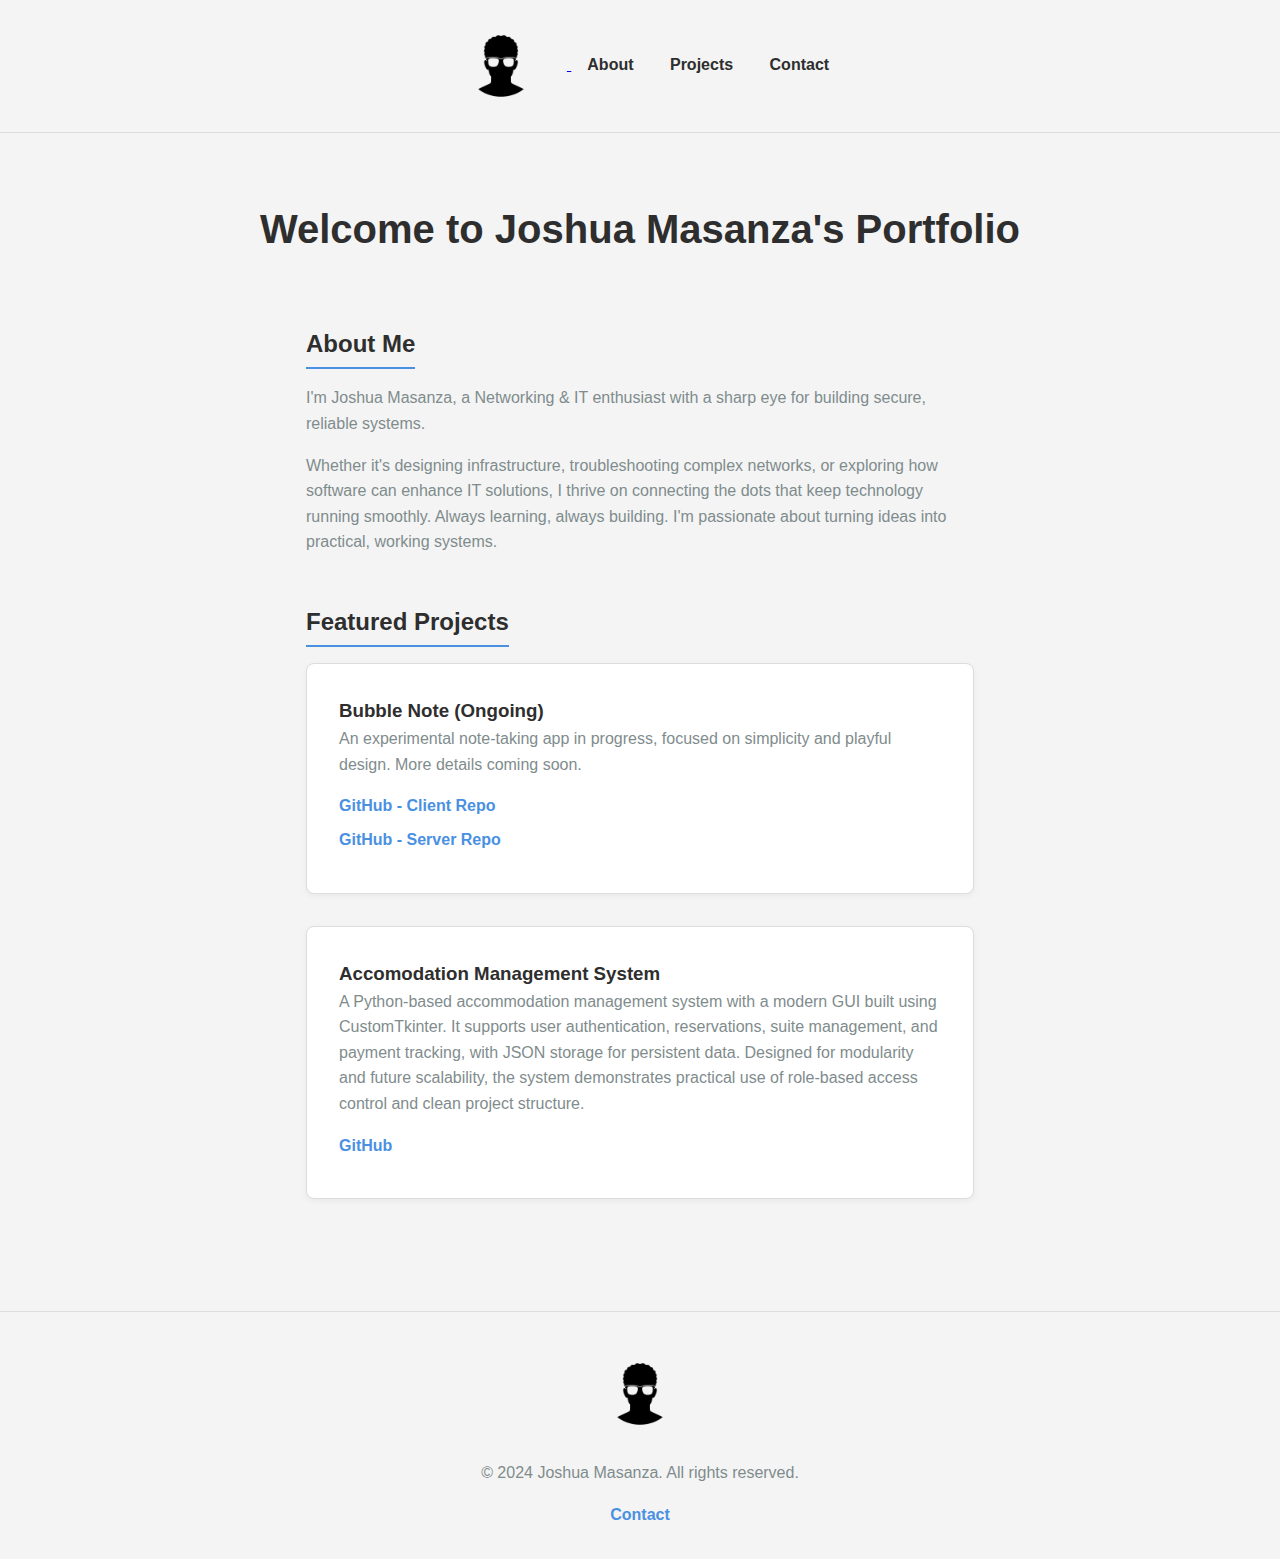
<file: index.html>
<!DOCTYPE html>
<html lang="en">
<head>
    <meta charset="UTF-8">
    <meta name="viewport" content="width=device-width, initial-scale=1.0">
    <title>Home - Joshua Masanza Portfolio</title>
    <link rel="stylesheet" href="styles/style.css">
    <!-- <link rel="stylesheet" href="styles/testing.css"> -->
</head>
<body>
    <nav>
        <ul>
            <!-- <li><a href="index.html">Home</a></li> -->
            <li><a href="index.html"><img src="public/images/logo.png" alt="Home" class="logo"></li>
            <li><a href="about.html">About</a></li>
            <li><a href="projects.html">Projects</a></li>
            <li><a href="contact.html">Contact</a></li>
        </ul>
    </nav>
    <header>
        <h1>Welcome to Joshua Masanza's Portfolio</h1>
    </header>
    <main>
        <section>
            <h2>About Me</h2>
            <p>
                I'm Joshua Masanza, a Networking & IT enthusiast with a sharp eye for building secure, reliable systems. 
            </p>

            <p>
                Whether it's designing infrastructure, troubleshooting complex networks, or exploring how software can enhance IT solutions, I thrive on connecting the dots that keep technology running smoothly. 
                
                Always learning, always building. I'm passionate about turning ideas into practical, working systems.
            </p>
            
        </section>
        <section>
            <h2>Featured Projects</h2>
            <div class="project-content featured">
                <h3 class="project-title">Bubble Note (Ongoing)</h3>
                <p class="project-description">
                    An experimental note-taking app in progress, focused on simplicity and playful design. More details coming soon.
                </p>
                
                <div class="project-links" class=""project-tags>
                    <li><a href="https://github.com/joshonline/Bubble-Note-Client" target="_blank">GitHub - Client Repo</a></li>
                    <li><a href="https://github.com/joshonline/Bubble-Note-Server" target="_blank">GitHub - Server Repo</a></li>
                </div>
            </div>

                <div class="project-content featured">
                <h3 class="project-title">Accomodation Management System</h3>
                <p class="project-description">
                    A Python-based accommodation management system with a modern GUI built using CustomTkinter. It supports user authentication, reservations, suite management, and payment tracking, with JSON storage for persistent data. Designed for modularity and future scalability, the system demonstrates practical use of role-based access control and clean project structure.
                </p>
                
                <div class="project-links" class="project-tags">
                    <li><a href="https://github.com/joshonline/hotel-management-system" target="_blank">GitHub</a></li>
                </div>
            </div>
        </section>
    </main>
    <footer>
        <img src="public/images/logo.png" alt="Joshua Masanza Logo" width="100" class="logo">
        <p>&copy; 2024 Joshua Masanza. All rights reserved.</p>
        <a href="contact.html">Contact</a>
    </footer>   
</body>
</html>
</file>
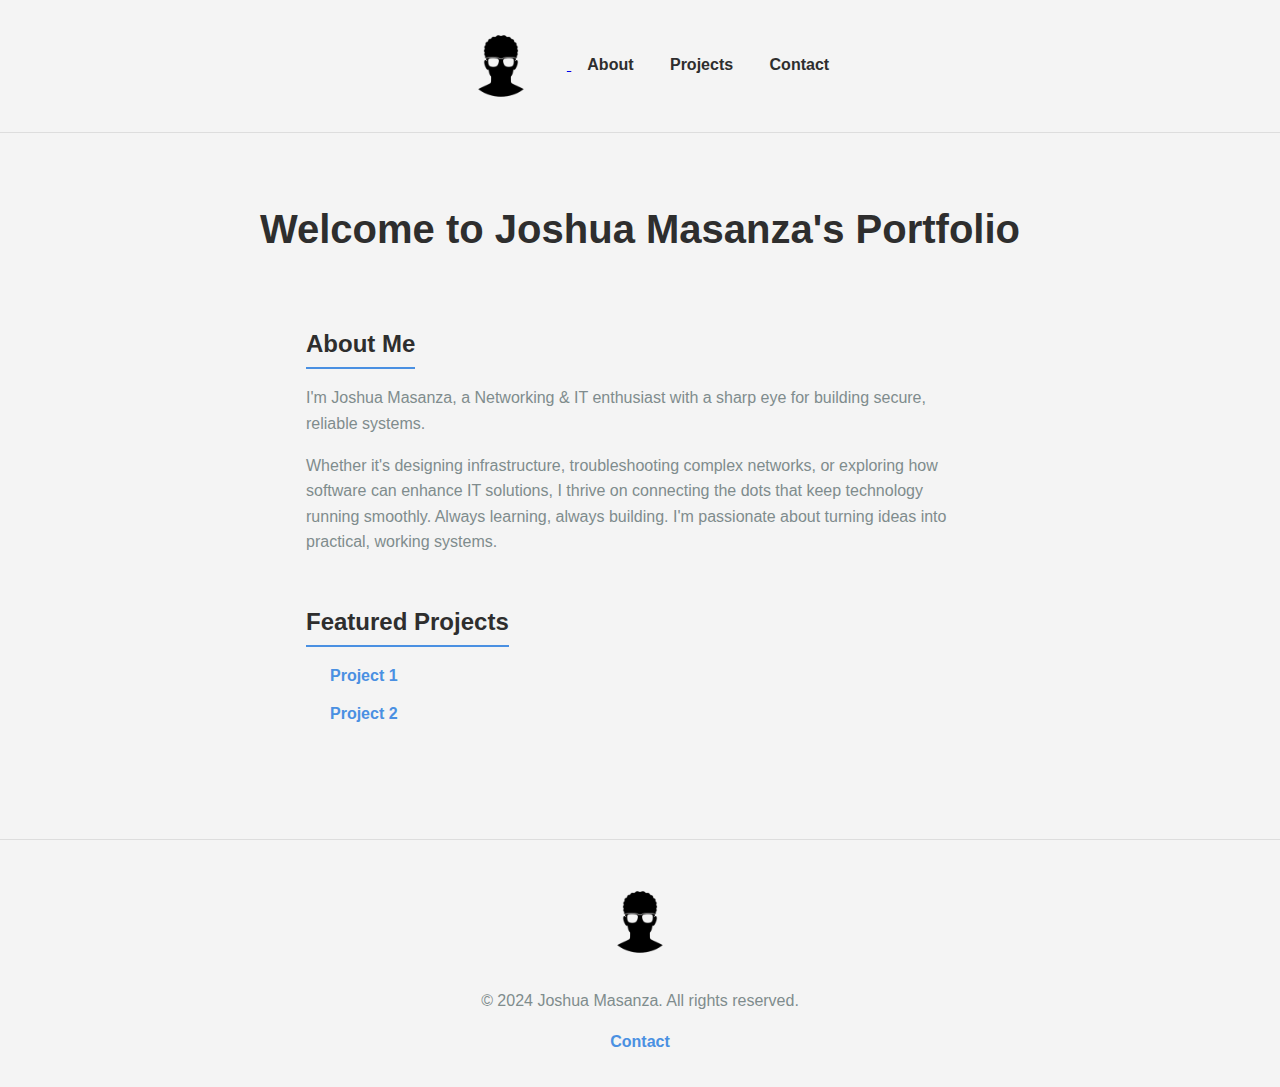
<file: src/index.html>
<!DOCTYPE html>
<html lang="en">
<head>
    <meta charset="UTF-8">
    <meta name="viewport" content="width=device-width, initial-scale=1.0">
    <title>Home - Joshua Masanza Portfolio</title>
    <link rel="stylesheet" href="styles/style.css">
    <!-- <link rel="stylesheet" href="styles/testing.css"> -->
</head>
<body>
    <nav>
        <ul>
            <!-- <li><a href="index.html">Home</a></li> -->
            <li><a href="index.html"><img src="../public/images/logo.png" alt="Home" class="logo"></li>
            <li><a href="about.html">About</a></li>
            <li><a href="projects.html">Projects</a></li>
            <li><a href="contact.html">Contact</a></li>
        </ul>
    </nav>
    <header>
        <h1>Welcome to Joshua Masanza's Portfolio</h1>
    </header>
    <main>
        <section>
            <h2>About Me</h2>
            <p>
                I'm Joshua Masanza, a Networking & IT enthusiast with a sharp eye for building secure, reliable systems. 
            </p>

            <p>
                Whether it's designing infrastructure, troubleshooting complex networks, or exploring how software can enhance IT solutions, I thrive on connecting the dots that keep technology running smoothly. 
                
                Always learning, always building. I'm passionate about turning ideas into practical, working systems.
            </p>
            
        </section>
        <section>
            <h2>Featured Projects</h2>
            <ul>
                <li><a href="projects.html#project1">Project 1</a></li>
                <li><a href="projects.html#project2">Project 2</a></li>
            </ul>
        </section>
    </main>
    <footer>
        <img src="../public/images/logo.png" alt="Joshua Masanza Logo" width="100" class="logo">
        <p>&copy; 2024 Joshua Masanza. All rights reserved.</p>
        <a href="contact.html">Contact</a>
    </footer>   
</body>
</html>
</file>
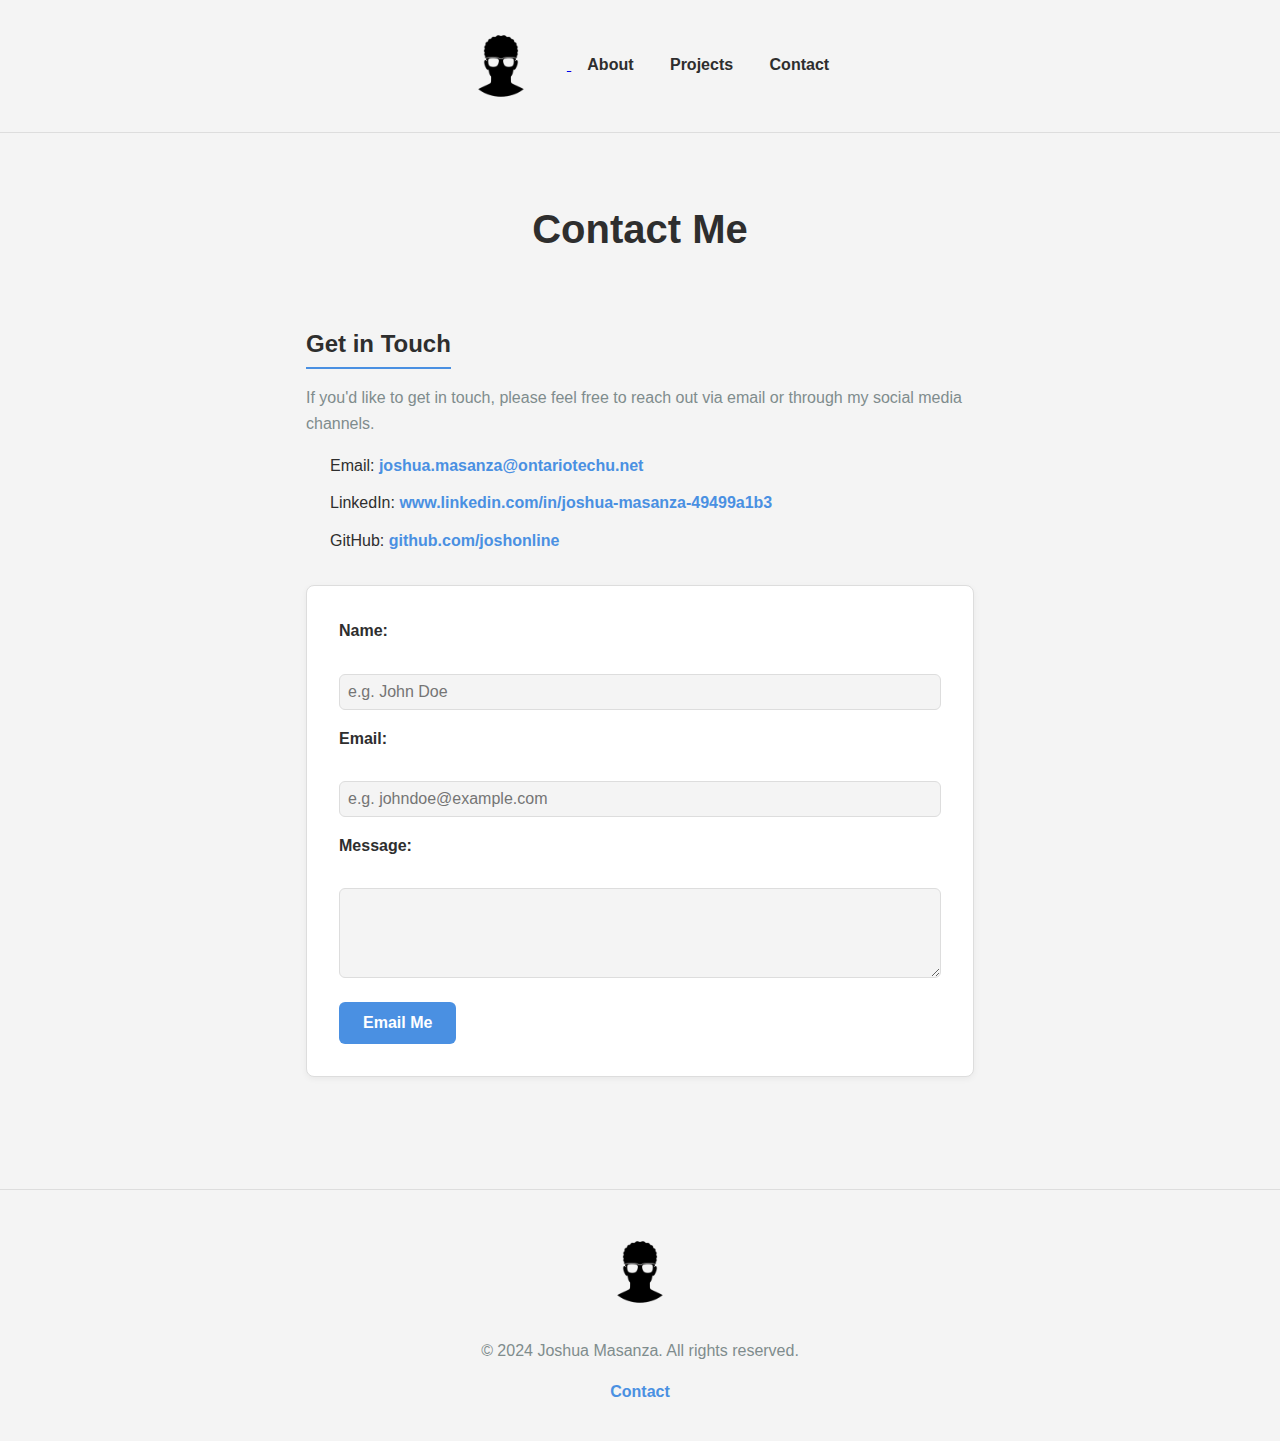
<file: contact.html>
<!DOCTYPE html>
<html lang="en">
<head>
    <meta charset="UTF-8">
    <meta name="viewport" content="width=device-width, initial-scale=1.0">
    <title>Contact Me</title>
    <link rel="stylesheet" href="styles/style.css">
    <!-- <link rel="stylesheet" href="styles/testing.css"> -->
</head>
<body>
    <nav>
        <ul>
            <!-- <li><a href="index.html">Home</a></li> -->
            <li><a href="index.html"><img src="public/images/logo.png" alt="Home" class="logo"></li>
            <li><a href="about.html">About</a></li>
            <li><a href="projects.html">Projects</a></li>
            <li><a href="contact.html">Contact</a></li>
        </ul>
    </nav>
    <header>
        <h1>Contact Me</h1>
    </header>
    <main>
        <section>
            <h2>Get in Touch</h2>
            <p>If you'd like to get in touch, please feel free to reach out via email or through my social media channels.</p>
            <ul>
                <li>Email: <a href="mailto:joshua.masanza@ontariotechu.net">joshua.masanza@ontariotechu.net</a></li>
                <li>LinkedIn: <a href="www.linkedin.com/in/joshua-masanza-49499a1b3" target="_blank">www.linkedin.com/in/joshua-masanza-49499a1b3</a></li>
                <li>GitHub: <a href="https://github.com/joshonline" target="_blank">github.com/joshonline</a></li>
            </ul>
    <form action="mailto:joshua.masanza@ontariotechu.net">
        <label for="name">Name:</label><br>
        <input type="text" id="name" name="name" placeholder="e.g. John Doe" required><br>
        <label for="email">Email:</label><br>
        <input type="email" id="email" name="email" placeholder="e.g. johndoe@example.com" required><br>
        <label for="message">Message:</label><br>
        <textarea id="message" name="message" rows="4" required></textarea><br>
            <input type="submit" value="Email Me"> 
        </section>
    </form>
</main>
    <footer>
        <img src="public/images/logo.png" alt="Joshua Masanza Logo" width="100" class="logo">
        <p>&copy; 2024 Joshua Masanza. All rights reserved.</p>
        <a href="contact.html">Contact</a>
    </footer>   
</body>
</html>
</file>
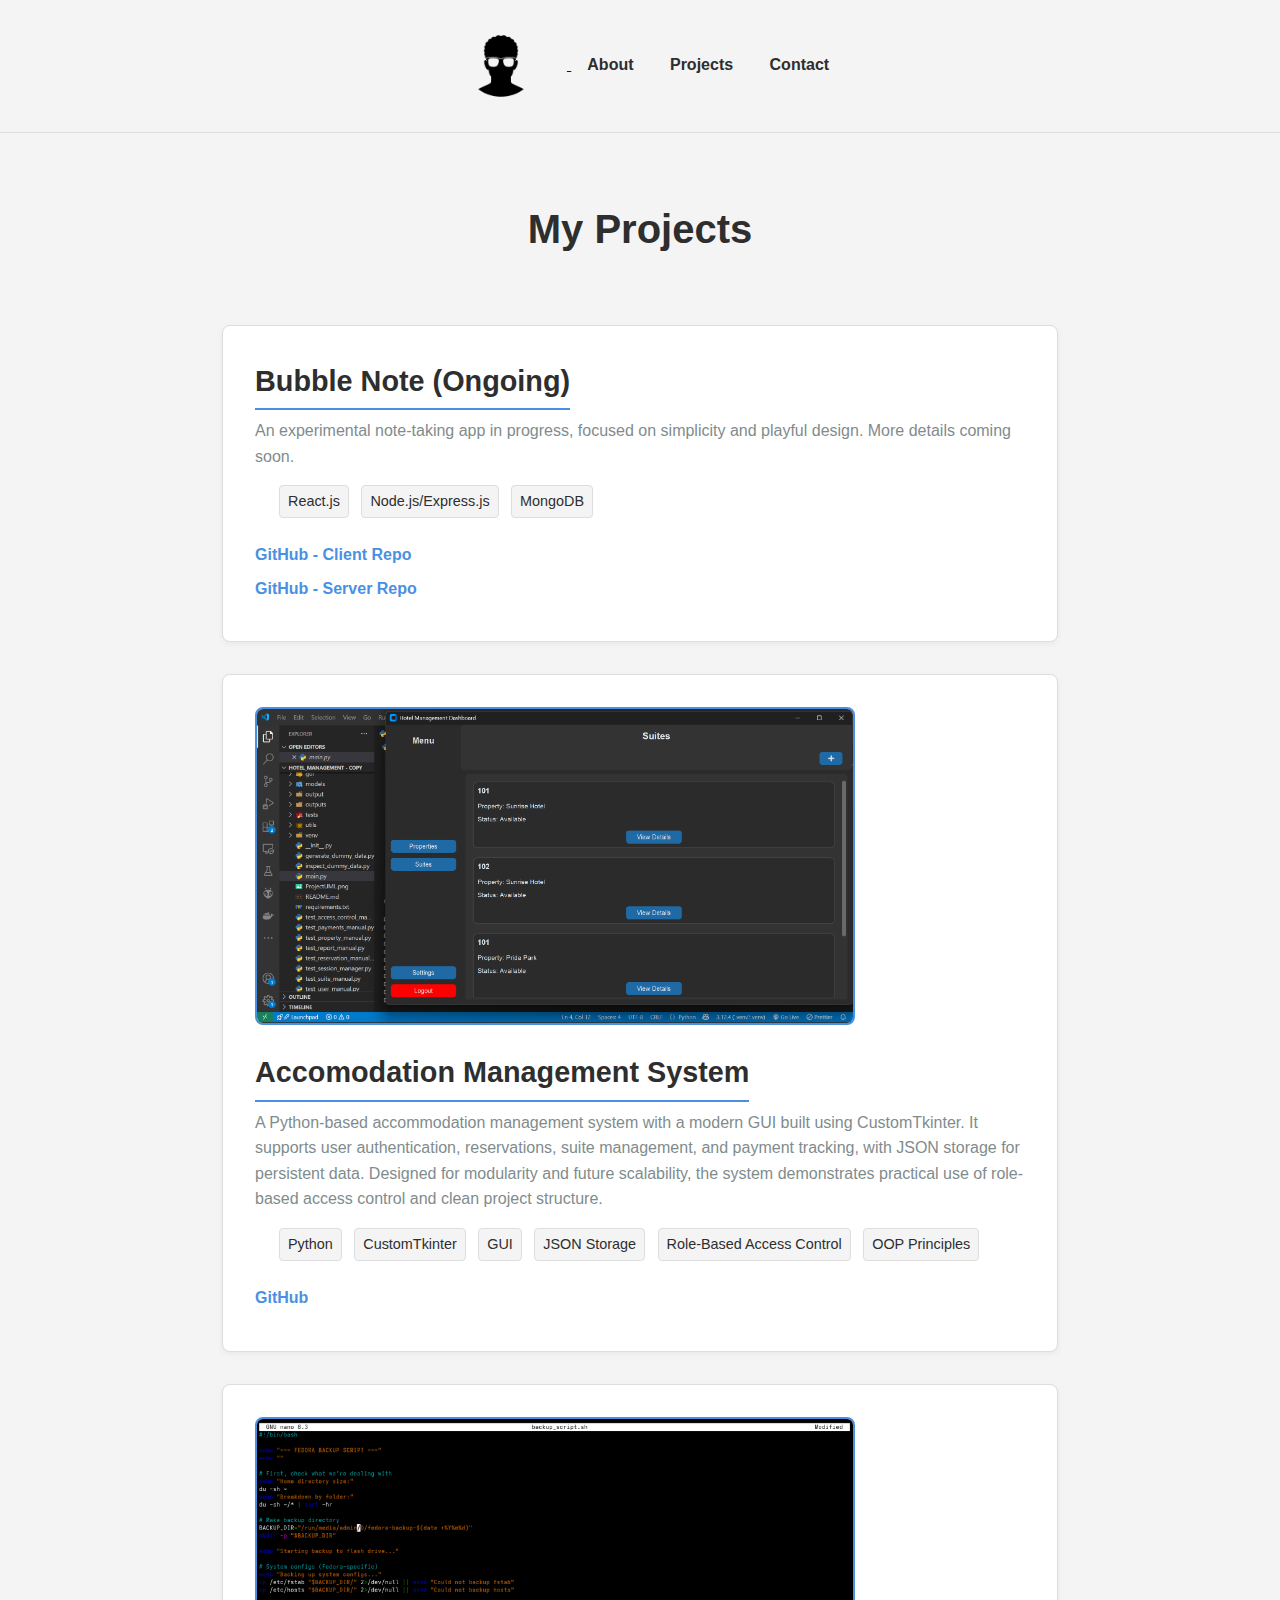
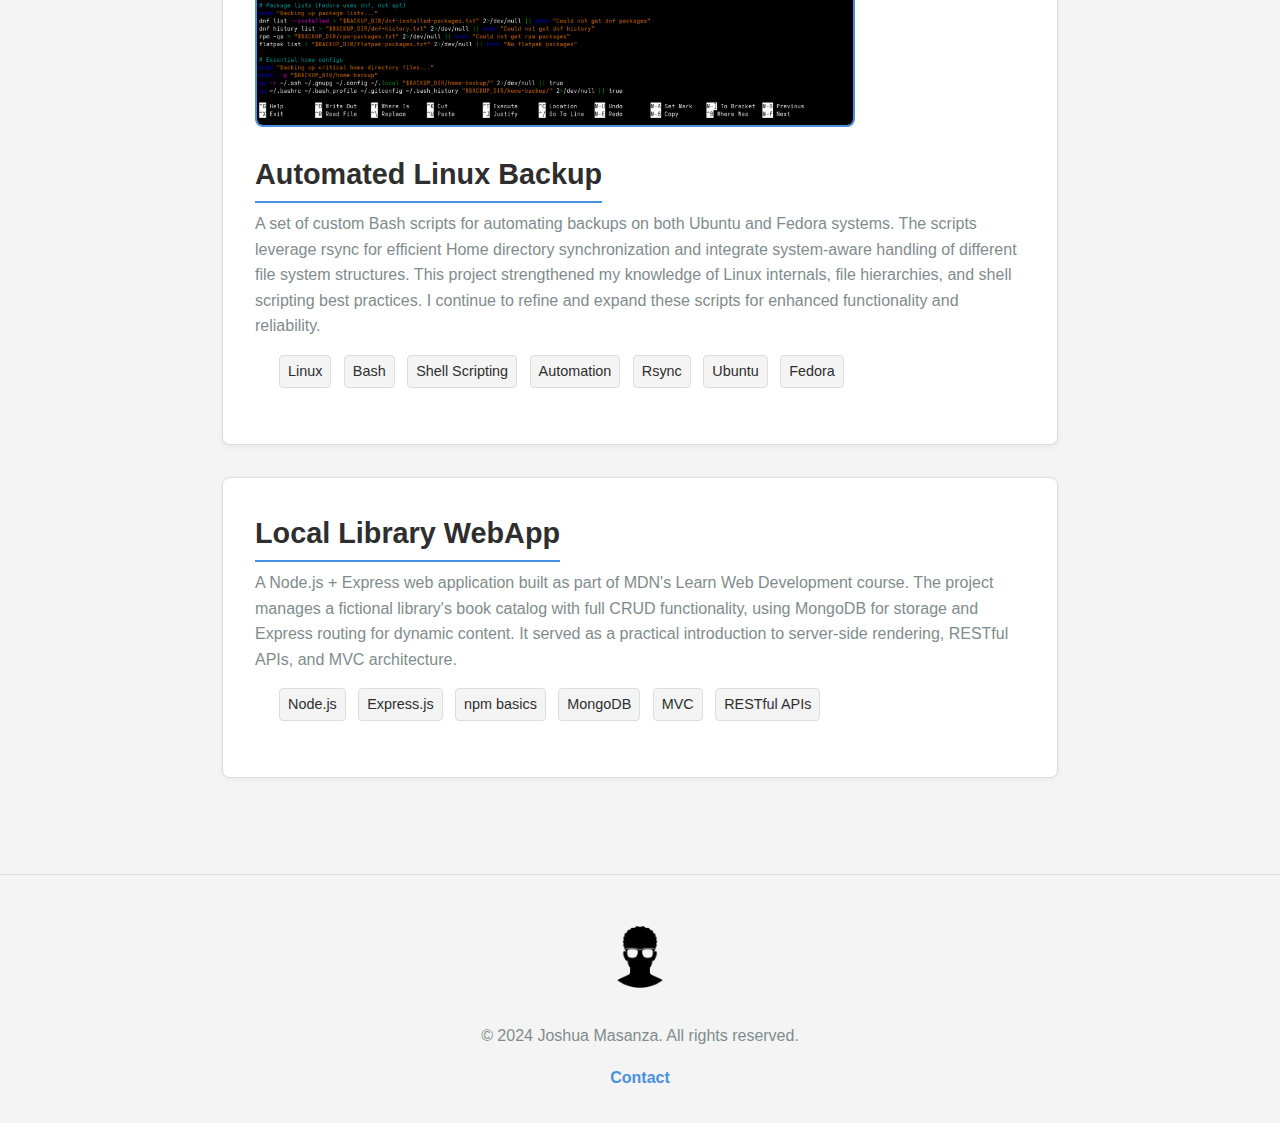
<file: projects.html>
<!DOCTYPE html>
<html lang="en">
<head>
    <meta charset="UTF-8">
    <meta name="viewport" content="width=device-width, initial-scale=1.0">
    <title>Projects</title>
    <link rel="stylesheet" href="styles/style.css">
    <!-- <link rel="stylesheet" href="styles/testing.css"> -->
</head>
<body>
    <nav>
        <ul>
            <!-- <li><a href="index.html">Home</a></li> -->
            <li><a href="index.html"><img src="public/images/logo.png" alt="Home" class="logo"></li>
            <li><a href="about.html">About</a></li>
            <li><a href="projects.html">Projects</a></li>
            <li><a href="contact.html">Contact</a></li>
        </ul>
    </nav>
    <header>
        <h1>My Projects</h1>
    </header>
    <main>
        <!-- Bubble Note (Ongoing) -->
        <div class="project-card" class="coming-soon">
            <!-- <img src="project-thumbnail.jpg" alt="Project preview" class="project-image" /> -->
            
            <div class="project-content">
                <h2 class="project-title">Bubble Note (Ongoing)</h2>
                <p class="project-description">
                    An experimental note-taking app in progress, focused on simplicity and playful design. More details coming soon.
                </p>
                
                <ul class="project-tags">
                    <li>React.js</li>
                    <li>Node.js/Express.js</li>
                    <li>MongoDB</li>
                </ul>
                
                    <div class="project-links" class=""project-tags>
                        <li><a href="https://github.com/joshonline/Bubble-Note-Client" target="_blank">GitHub - Client Repo</a></li>
                        <li><a href="https://github.com/joshonline/Bubble-Note-Server" target="_blank">GitHub - Server Repo</a></li>
                    </div>
                </div>
        </div>

        <!-- Winter2025 Term Project -->
        <div class="project-card">
            <img src="public/images/AMS-project-screenshot.png" alt="Project preview" class="project-image" />
            
            <div class="project-content">
                <h2 class="project-title">Accomodation Management System</h2>
                <p class="project-description">
                    A Python-based accommodation management system with a modern GUI built using CustomTkinter. It supports user authentication, reservations, suite management, and payment tracking, with JSON storage for persistent data. Designed for modularity and future scalability, the system demonstrates practical use of role-based access control and clean project structure.
                </p>
                
                <ul class="project-tags">
                    <li>Python</li>
                    <li>CustomTkinter</li>
                    <li>GUI</li>
                    <li>JSON Storage</li>
                    <li>Role-Based Access Control</li>
                    <li>OOP Principles</li>
                </ul>
                
                <div class="project-links" class="project-tags">
                    <li><a href="https://github.com/joshonline/hotel-management-system" target="_blank">GitHub</a></li>
                </div>
            </div>
        </div>

        <!-- Linux Backup Script -->
        <div class="project-card">
            <img src="public/images/Fedora-backup-script.png" alt="Project preview" class="project-image" />
            
            <div class="project-content">
                <h2 class="project-title">Automated Linux Backup</h2>
                <p class="project-description">
                    A set of custom Bash scripts for automating backups on both Ubuntu and Fedora systems. The scripts leverage rsync for efficient Home directory synchronization and integrate system-aware handling of different file system structures. This project strengthened my knowledge of Linux internals, file hierarchies, and shell scripting best practices. I continue to refine and expand these scripts for enhanced functionality and reliability.
                </p>
                
                <ul class="project-tags">
                    <li>Linux</li>
                    <li>Bash</li>
                    <li>Shell Scripting</li>
                    <li>Automation</li>
                    <li>Rsync</li>
                    <li>Ubuntu</li>
                    <li>Fedora</li>
                </ul>
                
                    <!-- <div class="project-links" class=""project-tags>
                        <li><a href="https://github.com/username/project" target="_blank">GitHub</a></li>
                    </div> -->
                </div>
        </div>
        
        <!-- Local Library WebApp - MDN Tutorial -->
        <div class="project-card">
            <!-- <img src="project-thumbnail.jpg" alt="Project preview" class="project-image" /> -->
            
            <div class="project-content">
                <h2 class="project-title">Local Library WebApp</h2>
                <p class="project-description">
                    A Node.js + Express web application built as part of MDN's Learn Web Development course. The project manages a fictional library's book catalog with full CRUD functionality, using MongoDB for storage and Express routing for dynamic content. It served as a practical introduction to server-side rendering, RESTful APIs, and MVC architecture.
                </p>
                
                <ul class="project-tags">
                    <li>Node.js</li>
                    <li>Express.js</li>
                    <li>npm basics</li>
                    <li>MongoDB</li>
                    <li>MVC</li>
                    <li>RESTful APIs</li>
                </ul>
                
                <!-- <div class="project-links" class=""project-tags>
                    <li><a href="https://github.com/username/project" target="_blank">GitHub</a></li>
                </div> -->
            </div>
        </div>
    </main>

    <footer>
        <img src="public/images/logo.png" alt="Joshua Masanza Logo" width="100" class="logo">
        <p>&copy; 2024 Joshua Masanza. All rights reserved.</p>
        <a href="contact.html">Contact</a>
    </footer>    
</body>
</html>
</file>
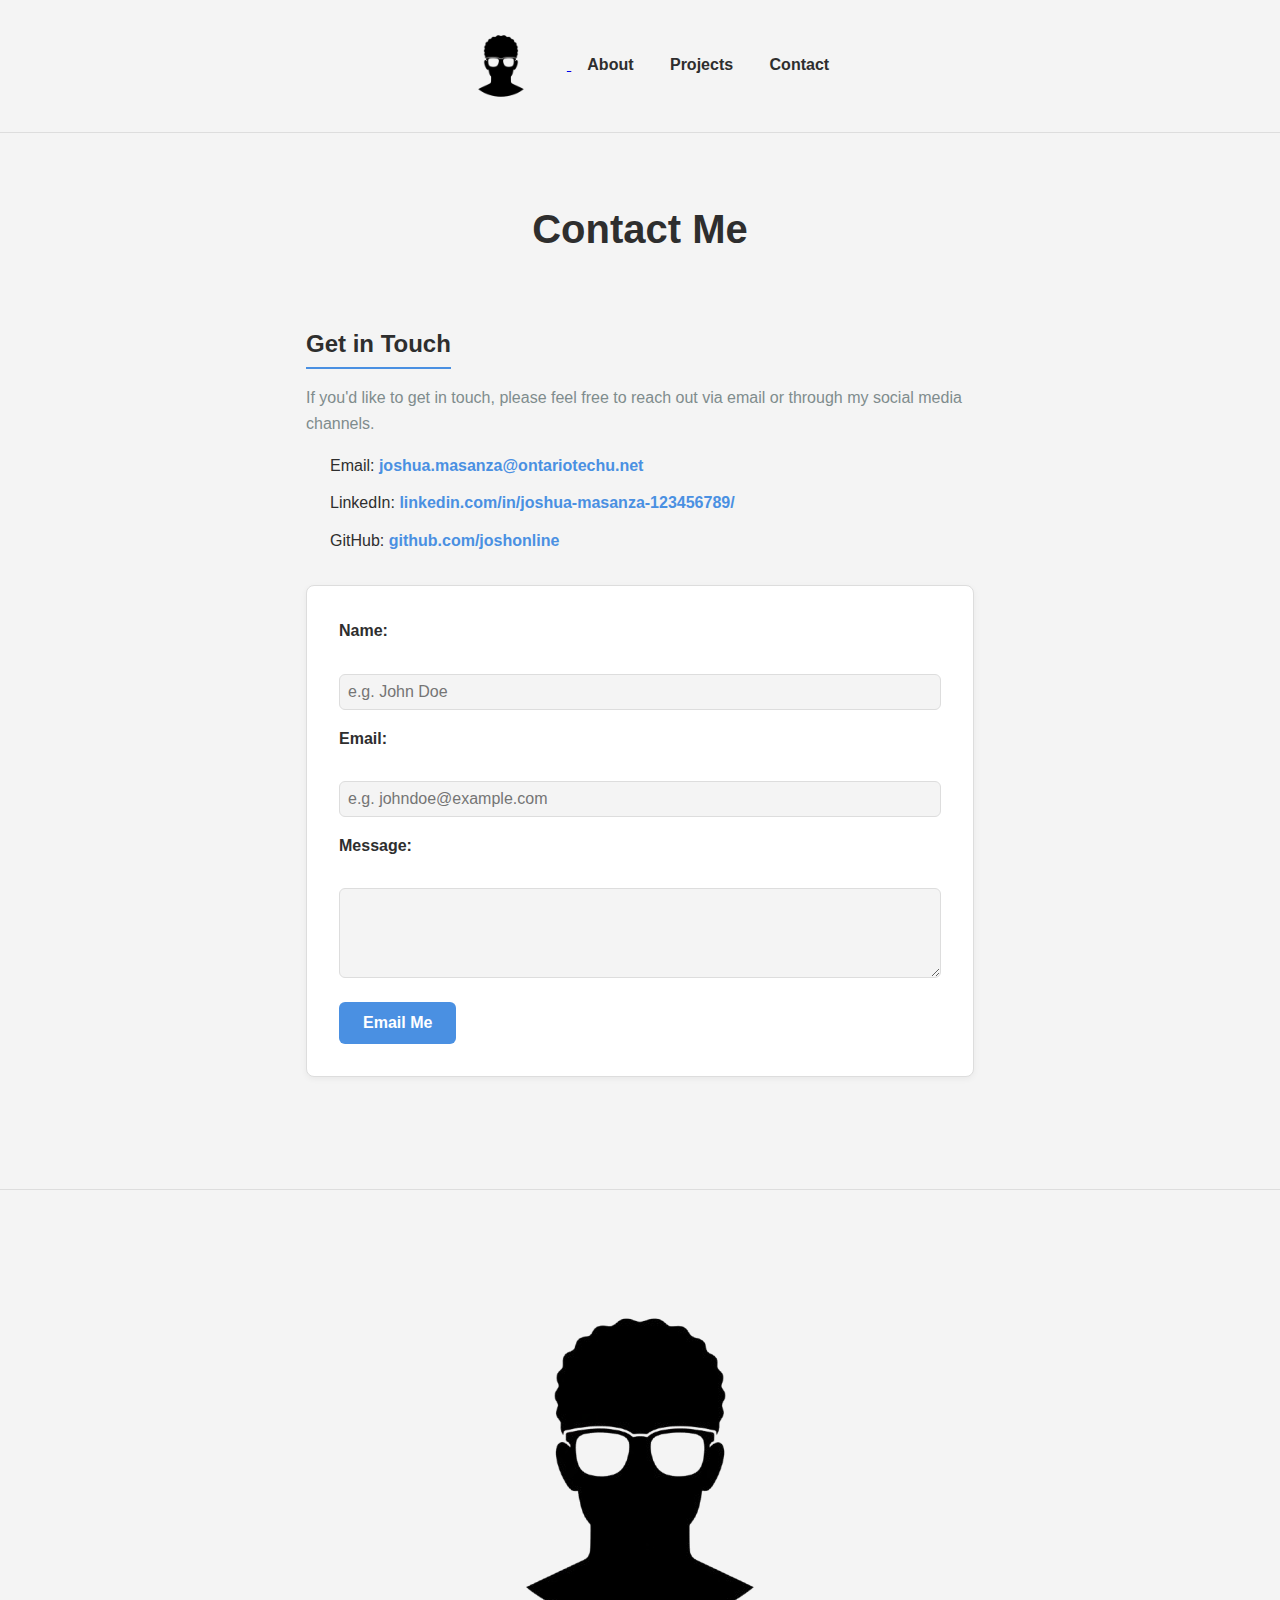
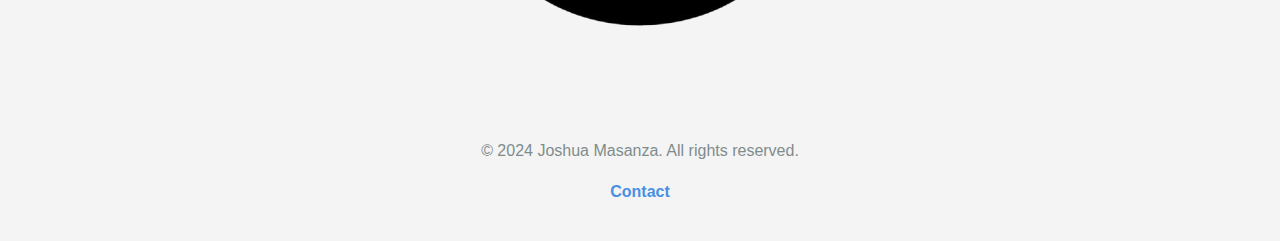
<file: src/contact.html>
<!DOCTYPE html>
<html lang="en">
<head>
    <meta charset="UTF-8">
    <meta name="viewport" content="width=device-width, initial-scale=1.0">
    <title>Contact Me</title>
    <link rel="stylesheet" href="styles/style.css">
</head>
<body>
    <nav>
        <ul>
            <!-- <li><a href="index.html">Home</a></li> -->
            <li><a href="index.html"><img src="../public/images/logo.png" alt="Home" class="logo"></li>
            <li><a href="about.html">About</a></li>
            <li><a href="projects.html">Projects</a></li>
            <li><a href="contact.html">Contact</a></li>
        </ul>
    </nav>
    <header>
        <h1>Contact Me</h1>
    </header>
    <main>
        <section>
            <h2>Get in Touch</h2>
            <p>If you'd like to get in touch, please feel free to reach out via email or through my social media channels.</p>
            <ul>
                <li>Email: <a href="mailto:joshua.masanza@ontariotechu.net">joshua.masanza@ontariotechu.net</a></li>
                <li>LinkedIn: <a href="https://www.linkedin.com/in/joshua-masanza-123456789/" target="_blank">linkedin.com/in/joshua-masanza-123456789/</a></li>
                <li>GitHub: <a href="https://github.com/joshonline" target="_blank">github.com/joshonline</a></li>
            </ul>
    <form action="mailto:joshua.masanza@ontariotechu.net">
        <label for="name">Name:</label><br>
        <input type="text" id="name" name="name" placeholder="e.g. John Doe" required><br>
        <label for="email">Email:</label><br>
        <input type="email" id="email" name="email" placeholder="e.g. johndoe@example.com" required><br>
        <label for="message">Message:</label><br>
        <textarea id="message" name="message" rows="4" required></textarea><br>
            <input type="submit" value="Email Me"> 
        </section>
    </form>
</main>
    <footer>
        <img src="../public/images/logo.png" alt="Joshua Masanza Logo" class="logo">
        <p>&copy; 2024 Joshua Masanza. All rights reserved.</p>
        <a href="contact.html">Contact</a>
    </footer>  
</body>
</html>
</file>
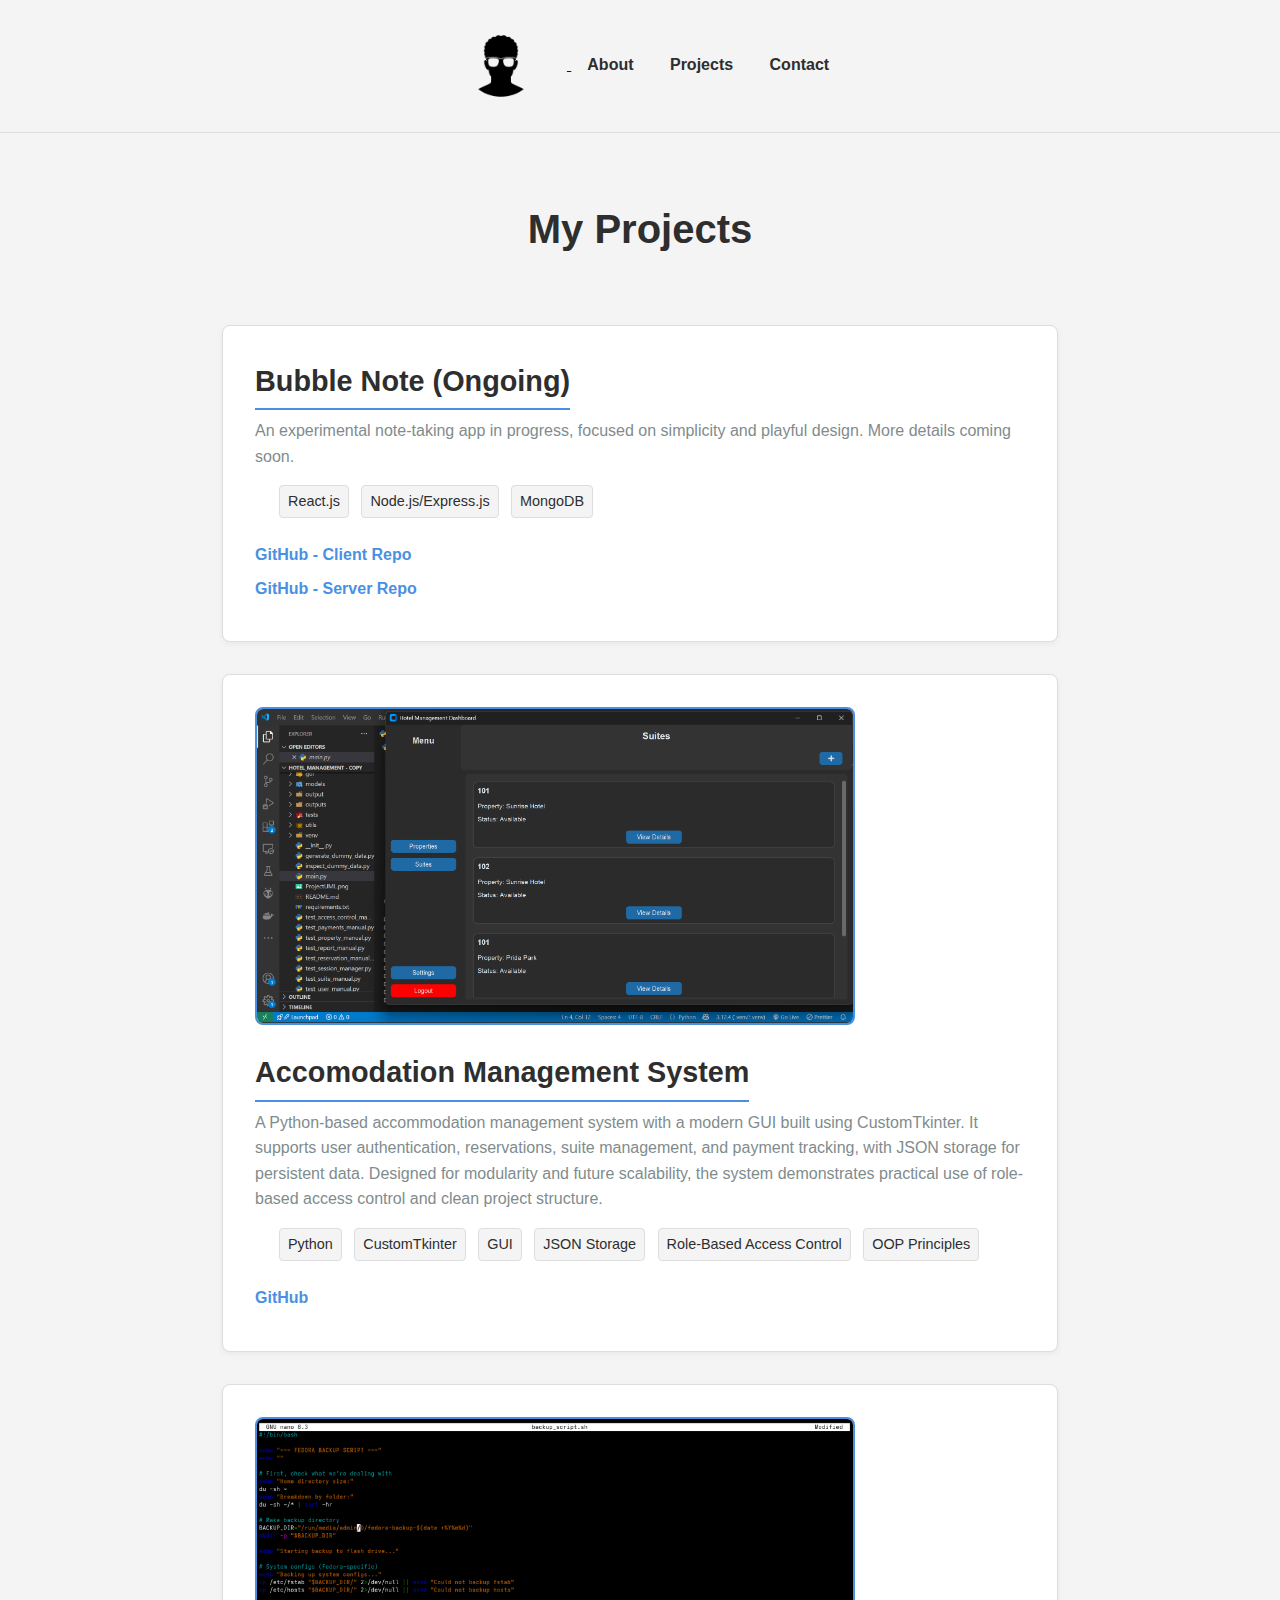
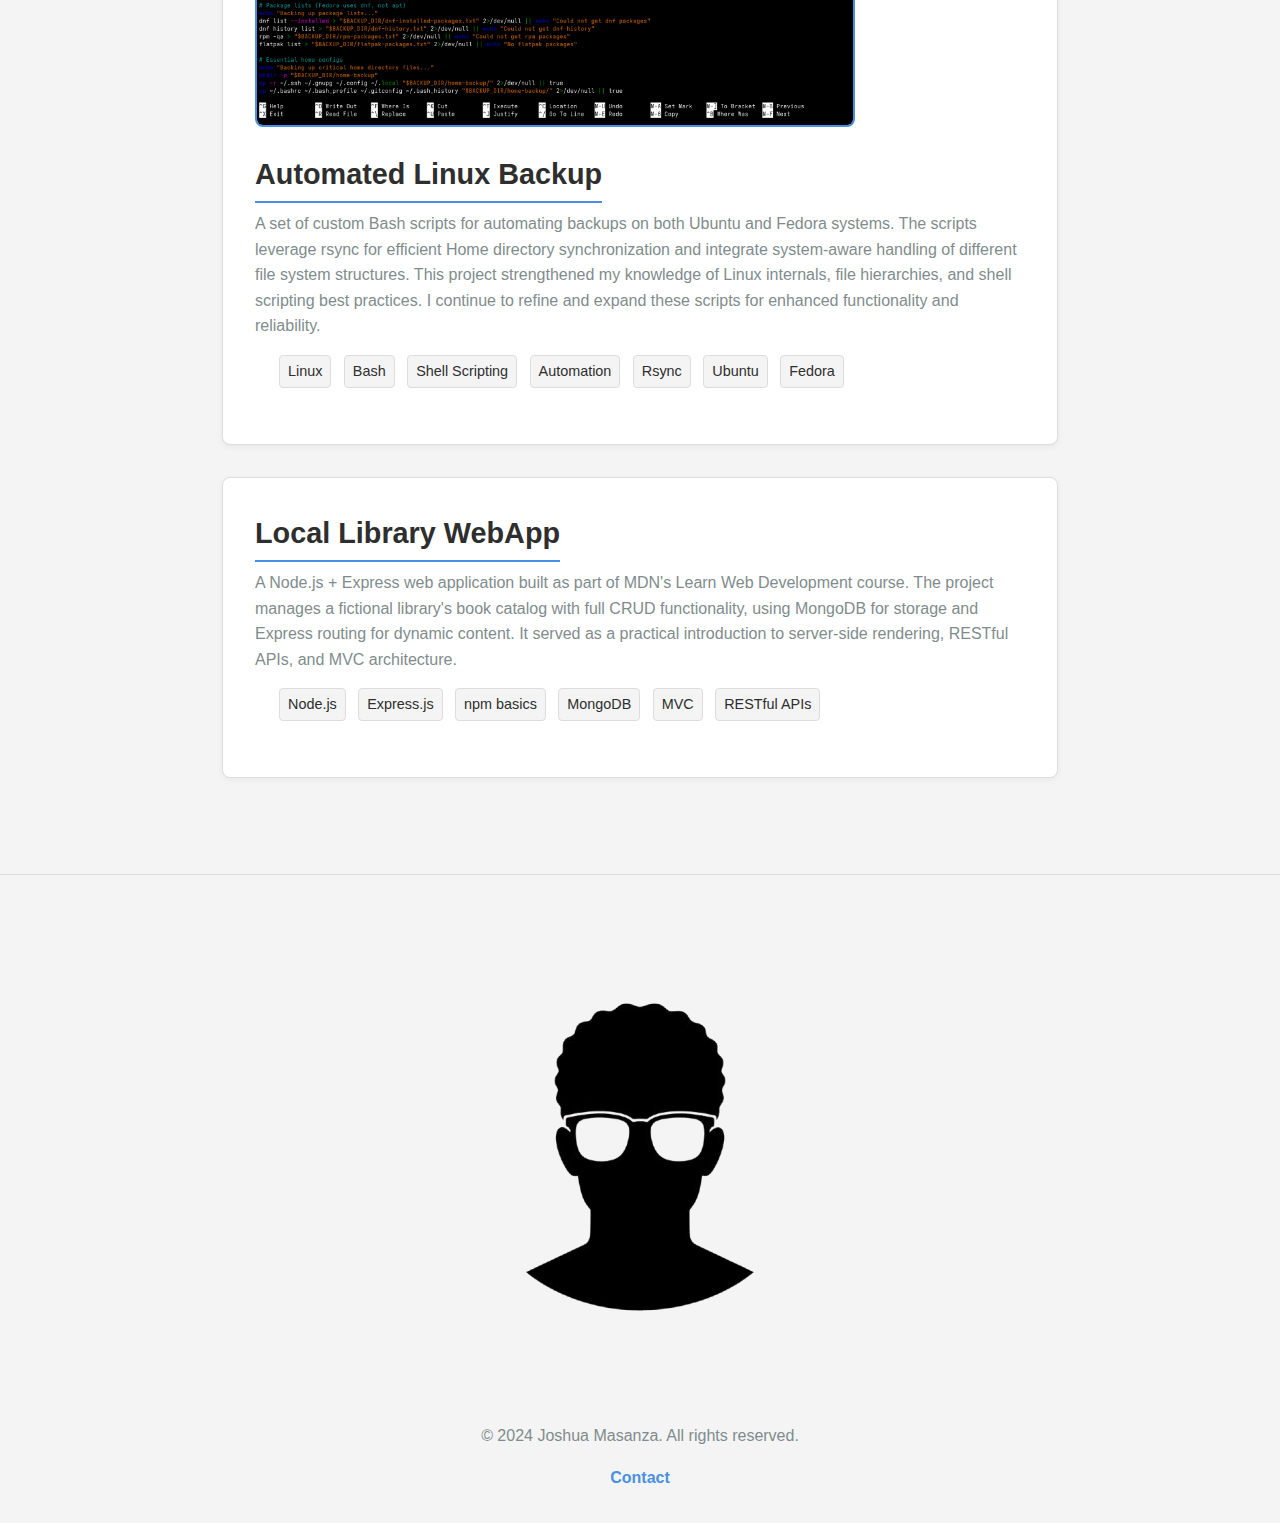
<file: src/projects.html>
<!DOCTYPE html>
<html lang="en">
<head>
    <meta charset="UTF-8">
    <meta name="viewport" content="width=device-width, initial-scale=1.0">
    <title>Projects</title>
    <link rel="stylesheet" href="styles/style.css">
    <!-- <link rel="stylesheet" href="styles/testing.css"> -->
</head>
<body>
    <nav>
        <ul>
            <!-- <li><a href="index.html">Home</a></li> -->
            <li><a href="index.html"><img src="../public/images/logo.png" alt="Home" class="logo"></li>
            <li><a href="about.html">About</a></li>
            <li><a href="projects.html">Projects</a></li>
            <li><a href="contact.html">Contact</a></li>
        </ul>
    </nav>
    <header>
        <h1>My Projects</h1>
    </header>
    <main>
        <!-- Bubble Note (Ongoing) -->
        <div class="project-card" class="coming-soon">
            <!-- <img src="project-thumbnail.jpg" alt="Project preview" class="project-image" /> -->
            
            <div class="project-content">
                <h2 class="project-title">Bubble Note (Ongoing)</h2>
                <p class="project-description">
                    An experimental note-taking app in progress, focused on simplicity and playful design. More details coming soon.
                </p>
                
                <ul class="project-tags">
                    <li>React.js</li>
                    <li>Node.js/Express.js</li>
                    <li>MongoDB</li>
                </ul>
                
                    <div class="project-links" class=""project-tags>
                        <li><a href="https://github.com/joshonline/Bubble-Note-Client" target="_blank">GitHub - Client Repo</a></li>
                        <li><a href="https://github.com/joshonline/Bubble-Note-Server" target="_blank">GitHub - Server Repo</a></li>
                    </div>
                </div>
        </div>

        <!-- Winter2025 Term Project -->
        <div class="project-card">
            <img src="../public/images/AMS-project-screenshot.png" alt="Project preview" class="project-image" />
            
            <div class="project-content">
                <h2 class="project-title">Accomodation Management System</h2>
                <p class="project-description">
                    A Python-based accommodation management system with a modern GUI built using CustomTkinter. It supports user authentication, reservations, suite management, and payment tracking, with JSON storage for persistent data. Designed for modularity and future scalability, the system demonstrates practical use of role-based access control and clean project structure.
                </p>
                
                <ul class="project-tags">
                    <li>Python</li>
                    <li>CustomTkinter</li>
                    <li>GUI</li>
                    <li>JSON Storage</li>
                    <li>Role-Based Access Control</li>
                    <li>OOP Principles</li>
                </ul>
                
                <div class="project-links" class="project-tags">
                    <li><a href="https://github.com/joshonline/hotel-management-system" target="_blank">GitHub</a></li>
                </div>
            </div>
        </div>

        <!-- Linux Backup Script -->
        <div class="project-card">
            <img src="../public/images/Fedora-backup-script.png" alt="Project preview" class="project-image" />
            
            <div class="project-content">
                <h2 class="project-title">Automated Linux Backup</h2>
                <p class="project-description">
                    A set of custom Bash scripts for automating backups on both Ubuntu and Fedora systems. The scripts leverage rsync for efficient Home directory synchronization and integrate system-aware handling of different file system structures. This project strengthened my knowledge of Linux internals, file hierarchies, and shell scripting best practices. I continue to refine and expand these scripts for enhanced functionality and reliability.
                </p>
                
                <ul class="project-tags">
                    <li>Linux</li>
                    <li>Bash</li>
                    <li>Shell Scripting</li>
                    <li>Automation</li>
                    <li>Rsync</li>
                    <li>Ubuntu</li>
                    <li>Fedora</li>
                </ul>
                
                    <!-- <div class="project-links" class=""project-tags>
                        <li><a href="https://github.com/username/project" target="_blank">GitHub</a></li>
                    </div> -->
                </div>
        </div>
        
        <!-- Local Library WebApp - MDN Tutorial -->
        <div class="project-card">
            <!-- <img src="project-thumbnail.jpg" alt="Project preview" class="project-image" /> -->
            
            <div class="project-content">
                <h2 class="project-title">Local Library WebApp</h2>
                <p class="project-description">
                    A Node.js + Express web application built as part of MDN's Learn Web Development course. The project manages a fictional library's book catalog with full CRUD functionality, using MongoDB for storage and Express routing for dynamic content. It served as a practical introduction to server-side rendering, RESTful APIs, and MVC architecture.
                </p>
                
                <ul class="project-tags">
                    <li>Node.js</li>
                    <li>Express.js</li>
                    <li>npm basics</li>
                    <li>MongoDB</li>
                    <li>MVC</li>
                    <li>RESTful APIs</li>
                </ul>
                
                <!-- <div class="project-links" class=""project-tags>
                    <li><a href="https://github.com/username/project" target="_blank">GitHub</a></li>
                </div> -->
            </div>
        </div>
    </main>

    <footer>
        <img src="../public/images/logo.png" alt="Joshua Masanza Logo" class="logo">
        <p>&copy; 2024 Joshua Masanza. All rights reserved.</p>
        <a href="contact.html">Contact</a>
    </footer>  
</body>
</html>
</file>
<file: styles/style.css>
/* Global Styles */
* {
  margin: 0;
  padding: 0;
  box-sizing: border-box;
}

body {
  font-family: Arial, Helvetica, sans-serif;
  background-color: #f4f4f4;
  color: #2e2e2e;
  line-height: 1.6;
}

/* Navigation */
nav {
  background-color: linear-gradient(90deg, #4a90e2 0%, #6eb5ff 100%);
  padding: 1rem 2rem;
  border-bottom: 1px solid #ddd;
}

nav ul {
  list-style: none;
  text-align: center;
}

nav ul li {
  display: inline-block;
  margin: 0 1rem;
}

nav ul li a {
  text-decoration: none;
  color: #2e2e2e;
  font-weight: bold;
  transition: color 0.3s;
}

nav ul li a:hover {
  color: #4a90e2;
}

nav .logo {
  vertical-align: middle;
  height: auto;
  width: 100px;
}

/* Header  */
header {
  text-align: center;
  padding: 4rem 2rem 2rem 2rem;
}

header h1 {
  font-size: 2.5rem;
  color: #2e2e2e;
}

/* Main Content */
main {
  max-width: 900px;
  margin: 0 auto;
  padding: 2rem;
}

main section {
  margin-bottom: 3rem;
}

main h2 {
  color: #2e2e2e;
  margin-bottom: 1rem;
  border-bottom: 2px solid #4a90e2;
  display: inline-block;
  padding-bottom: 0.25rem;
}

main p {
  color: #7f8c8d;
  margin-bottom: 1rem;
}

main ul {
  list-style-type: square;
  margin-left: 1.5rem;
}

main ul li a {
  text-decoration: none;
  color: #4a90e2;
  transition: color 0.3s;
}

main ul li a:hover {
  color: #2e2e2e;
}

.featured {
  background-color: #ffffff;
  border: 1px solid #ddd;
  border-radius: 8px;
  padding: 2rem;
  margin-bottom: 2rem;
  box-shadow: 0 2px 6px rgba(0, 0, 0, 0.05);
}

/* About Page Specific Styles */

/* Video Section */
#video-section {
  text-align: center;
  margin-bottom: 3rem;
}

#video-section video {
  width: 100%;
  max-width: 720px;
  height: auto;
  border: 2px solid #ddd;
  border-radius: 8px;
}

/* Bio Section */
#bio {
  overflow: hidden;
  margin-bottom: 3rem;
}

#bio img {
  float: left;
  width: 200px;
  max-width: 100%;
  margin-right: 2rem;
  border-radius: 8px;
  border: 2px solid #4a90e2;
}

#bio p {
  color: #7f8c8d;
  margin-bottom: 1rem;
}

/* Skills Section */
#skills ul {
  margin-left: 2rem;
}

#skills ul li {
  margin-bottom: 0.5rem;
}

/* Projects Page */
.project-card {
  background-color: #ffffff;
  border: 1px solid #ddd;
  border-radius: 8px;
  padding: 2rem;
  margin-bottom: 2rem;
  box-shadow: 0 2px 6px rgba(0, 0, 0, 0.05);
}

.project-card img.project-image {
  display: block;
  width: 100%;
  max-width: 600px;
  height: auto;
  margin-bottom: 1.5rem;
  border-radius: 8px;
  border: 2px solid #4a90e2;
}

.project-content h2.project-title {
  color: #2e2e2e;
  margin-bottom: 0.5rem;
  font-size: 1.8rem;
}

.project-description {
  color: #7f8c8d;
  margin-bottom: 1rem;
}

.project-tags {
  list-style-type: square;
  margin-left: 1.5rem;
  margin-bottom: 1rem;
}

.project-tags li {
  display: inline-block;
  background-color: #f4f4f4;
  color: #2e2e2e;
  border: 1px solid #ddd;
  border-radius: 4px;
  padding: 0.25rem 0.5rem;
  margin: 0 0.5rem 0.5rem 0;
  font-size: 0.9rem;
}

.project-links {
  list-style-type: none;
  padding-left: 0;
}

.project-links li {
  margin-bottom: 0.5rem;
}

.project-links li a {
  text-decoration: none;
  color: #4a90e2;
  font-weight: bold;
  transition: color 0.3s;
}

.project-links li a:hover {
  color: #2e2e2e;
}

/* Contact Page */
main section {
  max-width: 700px;
  margin: 0 auto 3rem auto;
  padding: 0 1rem;
}

main section h2 {
  color: #2e2e2e;
  margin-bottom: 1rem;
  border-bottom: 2px solid #4a90e2;
  display: inline-block;
  padding-bottom: 0.25rem;
}

main section p {
  color: #7f8c8d;
  margin-bottom: 1rem;
}

main section ul {
  list-style-type: none;
  padding-left: 0;
  margin-bottom: 2rem;
}

main section ul li {
  margin-bottom: 0.75rem;
}

main section ul li a {
  text-decoration: none;
  color: #4a90e2;
  font-weight: bold;
  transition: color 0.3s;
}

main section ul li a:hover {
  color: #2e2e2e;
}

/* Form Styling */
/* form {
    display: block;
    margin-top: 1rem;
} */

form {
  background-color: #ffffff;
  border: 1px solid #ddd;
  border-radius: 8px;
  padding: 2rem;
  margin-bottom: 2rem;
  box-shadow: 0 2px 6px rgba(0, 0, 0, 0.05);
}

form label {
  display: block;
  margin-bottom: 0.25rem;
  color: #2e2e2e;
  font-weight: bold;
}

form input[type="text"],
form input[type="email"],
form textarea {
  width: 100%;
  padding: 0.5rem;
  margin-bottom: 1rem;
  border: 1px solid #ddd;
  border-radius: 6px;
  font-size: 1rem;
  color: #2e2e2e;
  background-color: #f4f4f4;
}

form input[type="submit"] {
  background-color: #4a90e2;
  color: #ffffff;
  border: none;
  border-radius: 6px;
  padding: 0.75rem 1.5rem;
  font-size: 1rem;
  font-weight: bold;
  cursor: pointer;
  transition: background-color 0.3s;
}

form input[type="submit"]:hover {
  background-color: #2e2e2e;
}

/* Footer */
footer {
  background-color: linear-gradient(90deg, #6eb5ff 0%, #4a90e2 100%);
  text-align: center;
  padding: 2rem;
  border-top: 1px solid #ddd;
  margin-top: 2rem;
}

footer p {
  margin: 1rem 0;
  color: #7f8c8d;
}

footer a {
  color: #4a90e2;
  text-decoration: none;
  font-weight: bold;
}

footer a:hover {
  color: #2e2e2e;
}

footer .logo {
  display: block;
  margin: 0 auto 1rem auto;
  height: auto;
}
</file>
<file: styles/testing.css>
@import url('https://fonts.googleapis.com/css2?family=Roboto:ital,wght@0,100..900;1,100..900&display=swap');

/* GENERAL*/

*{
    box-sizing: border-box;
}

body{
    font-family: "Roboto", Arial, Helvetica, sans-serif;
    margin: 0;
    padding: 0;
    background-color: #f4f4f4;
    color: #333;
}

header{
    background-color: #4CAF50;
    color: white;
    padding: 8px 0;
    text-align: center;
}

/* NAV */
nav ul{
    list-style: none;
    padding: 0;
}

nav ul li{
    display: inline;
    margin: 0 15px;
}

nav ul li a{
    color: rgb(0, 0, 0);
    text-decoration: none;
    font-weight: bold;
}

nav ul li a:hover{
    text-decoration: underline;
}

.logo{
    height: auto;
    width: 80px;
}

/* MAIN */

main{
    padding: 20px;
} 

footer{
    background-color: #333;
    color: white;
    text-align: center;
    padding: 8px 0;
    position: relative;
    bottom: 0;
    width: 100%;
}

/* MEDIA */

img{
    display: block;
    margin: 20px auto;
    max-width: 100%;
    height: 300px;
    border-radius: 8px 8px 8px 8px;
}

video{
    display: block;
    margin: 20px auto;
    max-width: 100%;
    height: 500px;
    border-radius: 8px 8px 8px 8px;
}

/* Projects */
.project-card{
    background-color: white;
    border: 1px solid #ddd;
    border-radius: 5px;
    padding: 15px;
    margin-bottom: 20px;
    box-shadow: 0 2px 5px rgba(0,0,0,0.1);
}

.project-card:hover{
    box-shadow: 0 4px 8px rgba(0,0,0,0.2);
}

.project-image {
  width: 150px;
  height: 100px;
  object-fit: cover;
  border-radius: 8px;
}

.project-content {
  display: grid;
  gap: 0.5rem;
}

.project-title {
  font-size: 1.4rem;
  margin: 0;
}

.project-description {
  font-size: 1rem;
  color: #444;
}

.project-tags {
  display: grid;
  grid-auto-flow: column;
  gap: 0.5rem;
  justify-content: start;
  margin: 0;
  padding: 0;
  list-style: none;
}

.project-tags li {
  background: #f0f0f0;
  padding: 0.3rem 0.6rem;
  border-radius: 6px;
  font-size: 0.85rem;
}

.project-links {
  display: grid;
  grid-auto-flow: column;
  gap: 1rem;
  justify-content: start;
}

.project-links li {
  list-style: none;
}  

.project-links a {
  color: #0077cc;
  text-decoration: none;
  font-weight: bold;
}

.project-links a:hover {
  text-decoration: underline;
}


.project-card.coming-soon {
  grid-template-columns: 1fr; /* no image */
  text-align: center;
  background: #f9f9f9;
  border: 2px dashed #bbb;
  box-shadow: none;
  opacity: 0.85;
}
</file>
<file: src/styles/style.css>
/* Global Styles */
* {
  margin: 0;
  padding: 0;
  box-sizing: border-box;
}

body {
  font-family: Arial, Helvetica, sans-serif;
  background-color: #f4f4f4;
  color: #2e2e2e;
  line-height: 1.6;
}

/* Navigation */
nav {
  background-color: linear-gradient(90deg, #4a90e2 0%, #6eb5ff 100%);
  padding: 1rem 2rem;
  border-bottom: 1px solid #ddd;
}

nav ul {
  list-style: none;
  text-align: center;
}

nav ul li {
  display: inline-block;
  margin: 0 1rem;
}

nav ul li a {
  text-decoration: none;
  color: #2e2e2e;
  font-weight: bold;
  transition: color 0.3s;
}

nav ul li a:hover {
  color: #4a90e2;
}

nav .logo {
  vertical-align: middle;
  height: auto;
  width: 100px;
}

/* Header  */
header {
  text-align: center;
  padding: 4rem 2rem 2rem 2rem;
}

header h1 {
  font-size: 2.5rem;
  color: #2e2e2e;
}

/* Main Content */
main {
  max-width: 900px;
  margin: 0 auto;
  padding: 2rem;
}

main section {
  margin-bottom: 3rem;
}

main h2 {
  color: #2e2e2e;
  margin-bottom: 1rem;
  border-bottom: 2px solid #4a90e2;
  display: inline-block;
  padding-bottom: 0.25rem;
}

main p {
  color: #7f8c8d;
  margin-bottom: 1rem;
}

main ul {
  list-style-type: square;
  margin-left: 1.5rem;
}

main ul li a {
  text-decoration: none;
  color: #4a90e2;
  transition: color 0.3s;
}

main ul li a:hover {
  color: #2e2e2e;
}

.featured {
  background-color: #ffffff;
  border: 1px solid #ddd;
  border-radius: 8px;
  padding: 2rem;
  margin-bottom: 2rem;
  box-shadow: 0 2px 6px rgba(0, 0, 0, 0.05);
}

/* About Page Specific Styles */

/* Video Section */
#video-section {
  text-align: center;
  margin-bottom: 3rem;
}

#video-section video {
  width: 100%;
  max-width: 720px;
  height: auto;
  border: 2px solid #ddd;
  border-radius: 8px;
}

/* Bio Section */
#bio {
  overflow: hidden;
  margin-bottom: 3rem;
}

#bio img {
  float: left;
  width: 200px;
  max-width: 100%;
  margin-right: 2rem;
  border-radius: 8px;
  border: 2px solid #4a90e2;
}

#bio p {
  color: #7f8c8d;
  margin-bottom: 1rem;
}

/* Skills Section */
#skills ul {
  margin-left: 2rem;
}

#skills ul li {
  margin-bottom: 0.5rem;
}

/* Projects Page */
.project-card {
  background-color: #ffffff;
  border: 1px solid #ddd;
  border-radius: 8px;
  padding: 2rem;
  margin-bottom: 2rem;
  box-shadow: 0 2px 6px rgba(0, 0, 0, 0.05);
}

.project-card img.project-image {
  display: block;
  width: 100%;
  max-width: 600px;
  height: auto;
  margin-bottom: 1.5rem;
  border-radius: 8px;
  border: 2px solid #4a90e2;
}

.project-content h2.project-title {
  color: #2e2e2e;
  margin-bottom: 0.5rem;
  font-size: 1.8rem;
}

.project-description {
  color: #7f8c8d;
  margin-bottom: 1rem;
}

.project-tags {
  list-style-type: square;
  margin-left: 1.5rem;
  margin-bottom: 1rem;
}

.project-tags li {
  display: inline-block;
  background-color: #f4f4f4;
  color: #2e2e2e;
  border: 1px solid #ddd;
  border-radius: 4px;
  padding: 0.25rem 0.5rem;
  margin: 0 0.5rem 0.5rem 0;
  font-size: 0.9rem;
}

.project-links {
  list-style-type: none;
  padding-left: 0;
}

.project-links li {
  margin-bottom: 0.5rem;
}

.project-links li a {
  text-decoration: none;
  color: #4a90e2;
  font-weight: bold;
  transition: color 0.3s;
}

.project-links li a:hover {
  color: #2e2e2e;
}

/* Contact Page */
main section {
  max-width: 700px;
  margin: 0 auto 3rem auto;
  padding: 0 1rem;
}

main section h2 {
  color: #2e2e2e;
  margin-bottom: 1rem;
  border-bottom: 2px solid #4a90e2;
  display: inline-block;
  padding-bottom: 0.25rem;
}

main section p {
  color: #7f8c8d;
  margin-bottom: 1rem;
}

main section ul {
  list-style-type: none;
  padding-left: 0;
  margin-bottom: 2rem;
}

main section ul li {
  margin-bottom: 0.75rem;
}

main section ul li a {
  text-decoration: none;
  color: #4a90e2;
  font-weight: bold;
  transition: color 0.3s;
}

main section ul li a:hover {
  color: #2e2e2e;
}

/* Form Styling */
/* form {
    display: block;
    margin-top: 1rem;
} */

form {
  background-color: #ffffff;
  border: 1px solid #ddd;
  border-radius: 8px;
  padding: 2rem;
  margin-bottom: 2rem;
  box-shadow: 0 2px 6px rgba(0, 0, 0, 0.05);
}

form label {
  display: block;
  margin-bottom: 0.25rem;
  color: #2e2e2e;
  font-weight: bold;
}

form input[type="text"],
form input[type="email"],
form textarea {
  width: 100%;
  padding: 0.5rem;
  margin-bottom: 1rem;
  border: 1px solid #ddd;
  border-radius: 6px;
  font-size: 1rem;
  color: #2e2e2e;
  background-color: #f4f4f4;
}

form input[type="submit"] {
  background-color: #4a90e2;
  color: #ffffff;
  border: none;
  border-radius: 6px;
  padding: 0.75rem 1.5rem;
  font-size: 1rem;
  font-weight: bold;
  cursor: pointer;
  transition: background-color 0.3s;
}

form input[type="submit"]:hover {
  background-color: #2e2e2e;
}

/* Footer */
footer {
  background-color: linear-gradient(90deg, #6eb5ff 0%, #4a90e2 100%);
  text-align: center;
  padding: 2rem;
  border-top: 1px solid #ddd;
  margin-top: 2rem;
}

footer p {
  margin: 1rem 0;
  color: #7f8c8d;
}

footer a {
  color: #4a90e2;
  text-decoration: none;
  font-weight: bold;
}

footer a:hover {
  color: #2e2e2e;
}

footer .logo {
  display: block;
  margin: 0 auto 1rem auto;
  height: auto;
}
</file>
<file: src/styles/testing.css>
@import url('https://fonts.googleapis.com/css2?family=Roboto:ital,wght@0,100..900;1,100..900&display=swap');

/* GENERAL*/

*{
    box-sizing: border-box;
}

body{
    font-family: "Roboto", Arial, Helvetica, sans-serif;
    margin: 0;
    padding: 0;
    background-color: #f4f4f4;
    color: #333;
}

header{
    background-color: #4CAF50;
    color: white;
    padding: 8px 0;
    text-align: center;
}

/* NAV */
nav ul{
    list-style: none;
    padding: 0;
}

nav ul li{
    display: inline;
    margin: 0 15px;
}

nav ul li a{
    color: rgb(0, 0, 0);
    text-decoration: none;
    font-weight: bold;
}

nav ul li a:hover{
    text-decoration: underline;
}

.logo{
    height: auto;
    width: 80px;
}

/* MAIN */

main{
    padding: 20px;
} 

footer{
    background-color: #333;
    color: white;
    text-align: center;
    padding: 8px 0;
    position: relative;
    bottom: 0;
    width: 100%;
}

/* MEDIA */

img{
    display: block;
    margin: 20px auto;
    max-width: 100%;
    height: 300px;
    border-radius: 8px 8px 8px 8px;
}

video{
    display: block;
    margin: 20px auto;
    max-width: 100%;
    height: 500px;
    border-radius: 8px 8px 8px 8px;
}

/* Projects */
.project-card{
    background-color: white;
    border: 1px solid #ddd;
    border-radius: 5px;
    padding: 15px;
    margin-bottom: 20px;
    box-shadow: 0 2px 5px rgba(0,0,0,0.1);
}

.project-card:hover{
    box-shadow: 0 4px 8px rgba(0,0,0,0.2);
}

.project-image {
  width: 150px;
  height: 100px;
  object-fit: cover;
  border-radius: 8px;
}

.project-content {
  display: grid;
  gap: 0.5rem;
}

.project-title {
  font-size: 1.4rem;
  margin: 0;
}

.project-description {
  font-size: 1rem;
  color: #444;
}

.project-tags {
  display: grid;
  grid-auto-flow: column;
  gap: 0.5rem;
  justify-content: start;
  margin: 0;
  padding: 0;
  list-style: none;
}

.project-tags li {
  background: #f0f0f0;
  padding: 0.3rem 0.6rem;
  border-radius: 6px;
  font-size: 0.85rem;
}

.project-links {
  display: grid;
  grid-auto-flow: column;
  gap: 1rem;
  justify-content: start;
}

.project-links li {
  list-style: none;
}  

.project-links a {
  color: #0077cc;
  text-decoration: none;
  font-weight: bold;
}

.project-links a:hover {
  text-decoration: underline;
}


.project-card.coming-soon {
  grid-template-columns: 1fr; /* no image */
  text-align: center;
  background: #f9f9f9;
  border: 2px dashed #bbb;
  box-shadow: none;
  opacity: 0.85;
}
</file>
